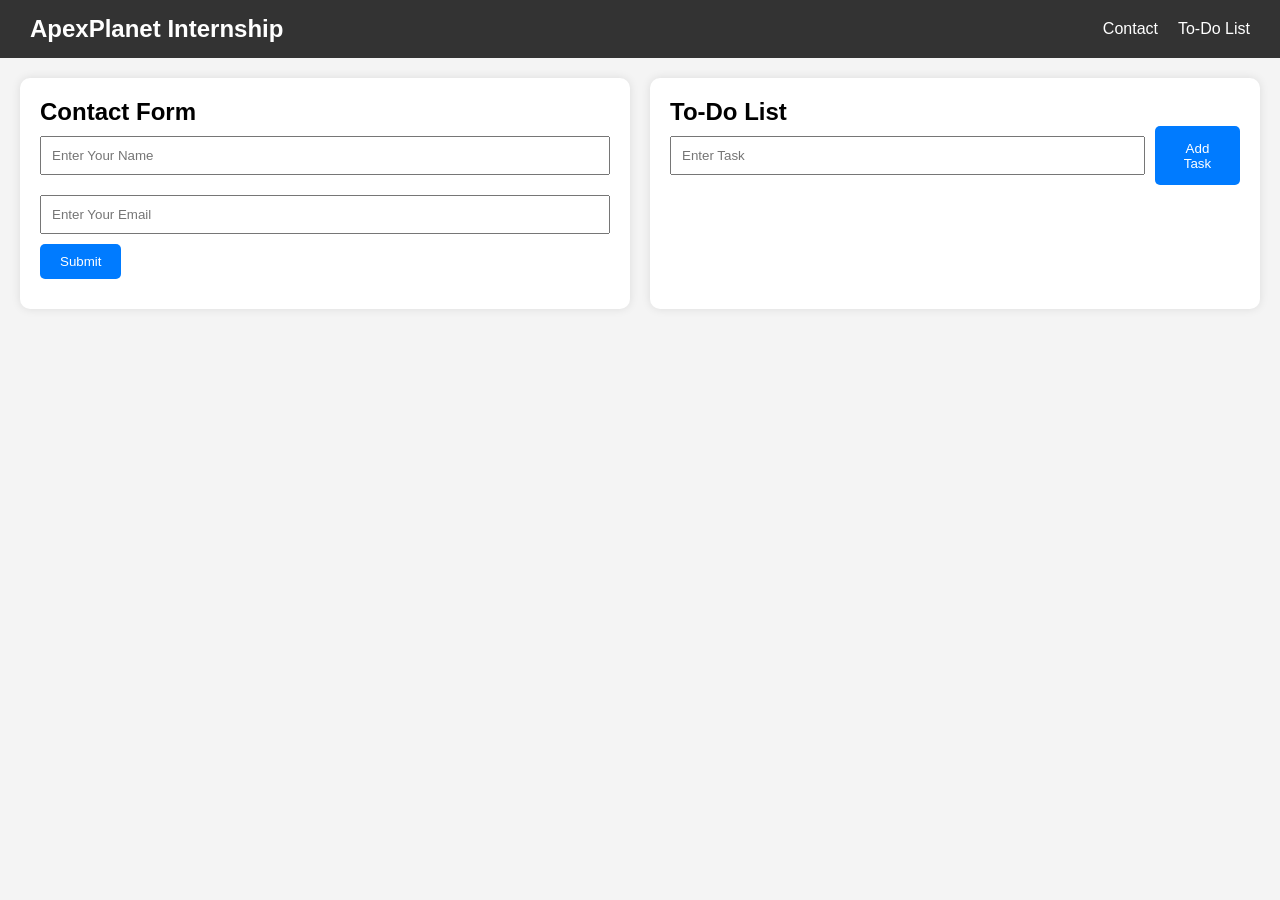
<file: task 2/index.html>
<!DOCTYPE html>
<html lang="en">
<head>
    <meta charset="UTF-8">
    <meta name="viewport" content="width=device-width, initial-scale=1.0">
    <title>ApexPlanet Task 2</title>
    <link rel="stylesheet" href="style.css">
</head>
<body>

    <!-- Navigation -->
    <nav class="navbar">
        <h2>ApexPlanet Internship</h2>

        <ul class="nav-links">
            <li><a href="#contact">Contact</a></li>
            <li><a href="#todo">To-Do List</a></li>
        </ul>
    </nav>

    <!-- Main Grid Layout -->
    <div class="container">

        <!-- Contact Form Section -->
        <section id="contact" class="card">
            <h2>Contact Form</h2>

            <form id="contactForm">

                <input
                    type="text"
                    id="name"
                    placeholder="Enter Your Name"
                >

                <input
                    type="email"
                    id="email"
                    placeholder="Enter Your Email"
                >

                <button type="submit">
                    Submit
                </button>

                <p id="message"></p>

            </form>
        </section>

        <!-- To Do List Section -->
        <section id="todo" class="card">
            <h2>To-Do List</h2>

            <div class="todo-container">
                <input
                    type="text"
                    id="taskInput"
                    placeholder="Enter Task"
                >

                <button onclick="addTask()">
                    Add Task
                </button>
            </div>

            <ul id="taskList"></ul>
        </section>

    </div>

    <script src="script.js"></script>

</body>
</html>
</file>
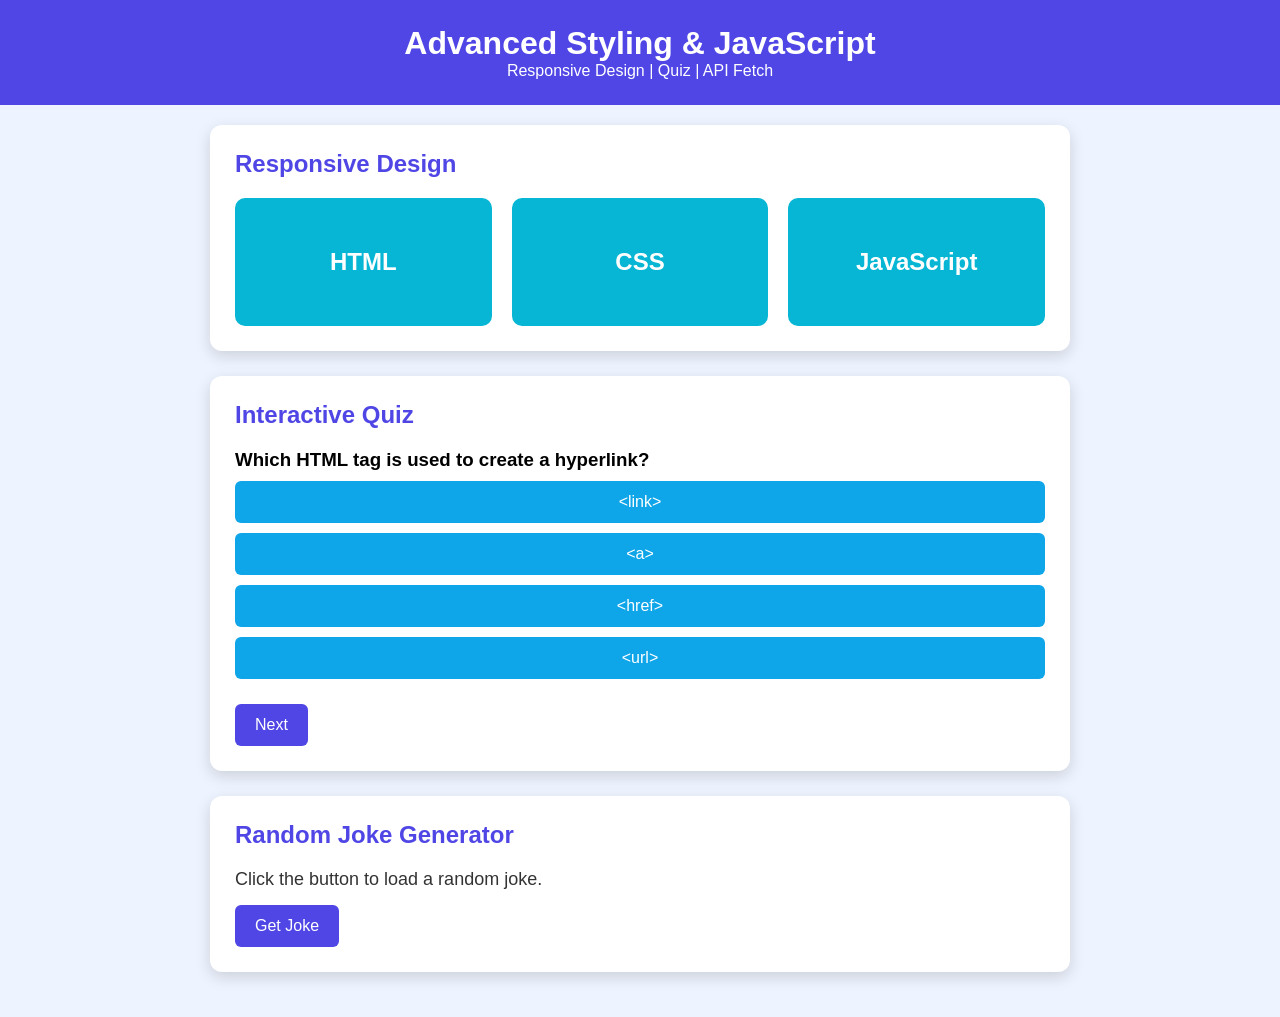
<file: task 3/index.html>
<!DOCTYPE html>
<html lang="en">
<head>
    <meta charset="UTF-8">
    <meta name="viewport" content="width=device-width, initial-scale=1.0">
    <title>Advanced Styling and JavaScript</title>

    <link rel="stylesheet" href="style.css">
</head>
<body>

<header>
    <h1>Advanced Styling & JavaScript</h1>
    <p>Responsive Design | Quiz | API Fetch</p>
</header>

<div class="container">

    <!-- Responsive Section -->
    <section class="card">
        <h2>Responsive Design</h2>

        <div class="responsive-boxes">
            <div class="box">HTML</div>
            <div class="box">CSS</div>
            <div class="box">JavaScript</div>
        </div>
    </section>

    <!-- Quiz Section -->
    <section class="card">

        <h2>Interactive Quiz</h2>

        <div id="quiz">

            <h3 id="question"></h3>

            <div id="answers"></div>

            <button id="nextBtn" onclick="nextQuestion()">Next</button>

        </div>

    </section>

    <!-- API Section -->
    <section class="card">

        <h2>Random Joke Generator</h2>

        <p id="joke">Click the button to load a random joke.</p>

        <button id="jokeBtn" onclick="getJoke()">Get Joke</button>

    </section>

</div>

<script src="script.js"></script>

</body>
</html>
</file>
<file: task 2/style.css>
*{
    margin:0;
    padding:0;
    box-sizing:border-box;
    font-family:Arial, sans-serif;
}

body{
    background:#f4f4f4;
}

/* Navigation using Flexbox */

.navbar{
    display:flex;
    justify-content:space-between;
    align-items:center;
    background:#333;
    color:white;
    padding:15px 30px;
}

.nav-links{
    display:flex;
    list-style:none;
    gap:20px;
}

.nav-links a{
    text-decoration:none;
    color:white;
}

/* Grid Layout */

.container{
    display:grid;
    grid-template-columns:1fr 1fr;
    gap:20px;
    padding:20px;
}

.card{
    background:white;
    padding:20px;
    border-radius:10px;
    box-shadow:0 0 10px rgba(0,0,0,0.1);
}

input{
    width:100%;
    padding:10px;
    margin:10px 0;
}

button{
    background:#007bff;
    color:white;
    border:none;
    padding:10px 20px;
    cursor:pointer;
    border-radius:5px;
}

button:hover{
    background:#0056b3;
}

#message{
    margin-top:10px;
    font-weight:bold;
}

.todo-container{
    display:flex;
    gap:10px;
}

#taskList{
    margin-top:20px;
}

#taskList li{
    display:flex;
    justify-content:space-between;
    margin:10px 0;
    background:#eee;
    padding:10px;
    border-radius:5px;
}

/* Responsive Design */

@media(max-width:768px){

    .navbar{
        flex-direction:column;
        gap:10px;
    }

    .container{
        grid-template-columns:1fr;
    }

    .todo-container{
        flex-direction:column;
    }
}
</file>
<file: task 3/style.css>
*{
    margin:0;
    padding:0;
    box-sizing:border-box;
    font-family:Arial,sans-serif;
}

body{
    background:#eef4ff;
}

header{
    background:#4f46e5;
    color:white;
    text-align:center;
    padding:25px;
}

.container{
    width:90%;
    max-width:900px;
    margin:auto;
    padding:20px;
}

.card{
    background:white;
    padding:25px;
    margin-bottom:25px;
    border-radius:12px;
    box-shadow:0 5px 15px rgba(0,0,0,.15);
}

.card h2{
    color:#4f46e5;
    margin-bottom:20px;
}

.responsive-boxes{
    display:flex;
    gap:20px;
}

.box{
    flex:1;
    background:#06b6d4;
    color:white;
    padding:50px;
    border-radius:10px;
    text-align:center;
    font-size:24px;
    font-weight:bold;
}

button{
    background:#4f46e5;
    color:white;
    border:none;
    padding:12px 20px;
    border-radius:6px;
    cursor:pointer;
    margin-top:15px;
    font-size:16px;
}

button:hover{
    background:#3730a3;
}

.answer-btn{
    display:block;
    width:100%;
    margin:10px 0;
    background:#0ea5e9;
}

.answer-btn:hover{
    background:#0284c7;
}

button:disabled{
    cursor:not-allowed;
}

#joke{
    font-size:18px;
    margin-top:15px;
    color:#333;
}

/* Tablet */

@media(max-width:768px){

.responsive-boxes{
    flex-direction:column;
}

.box{
    font-size:20px;
}

}

/* Mobile */

@media(max-width:480px){

header h1{
    font-size:28px;
}

.box{
    padding:35px;
}

button{
    width:100%;
}

}
</file>
